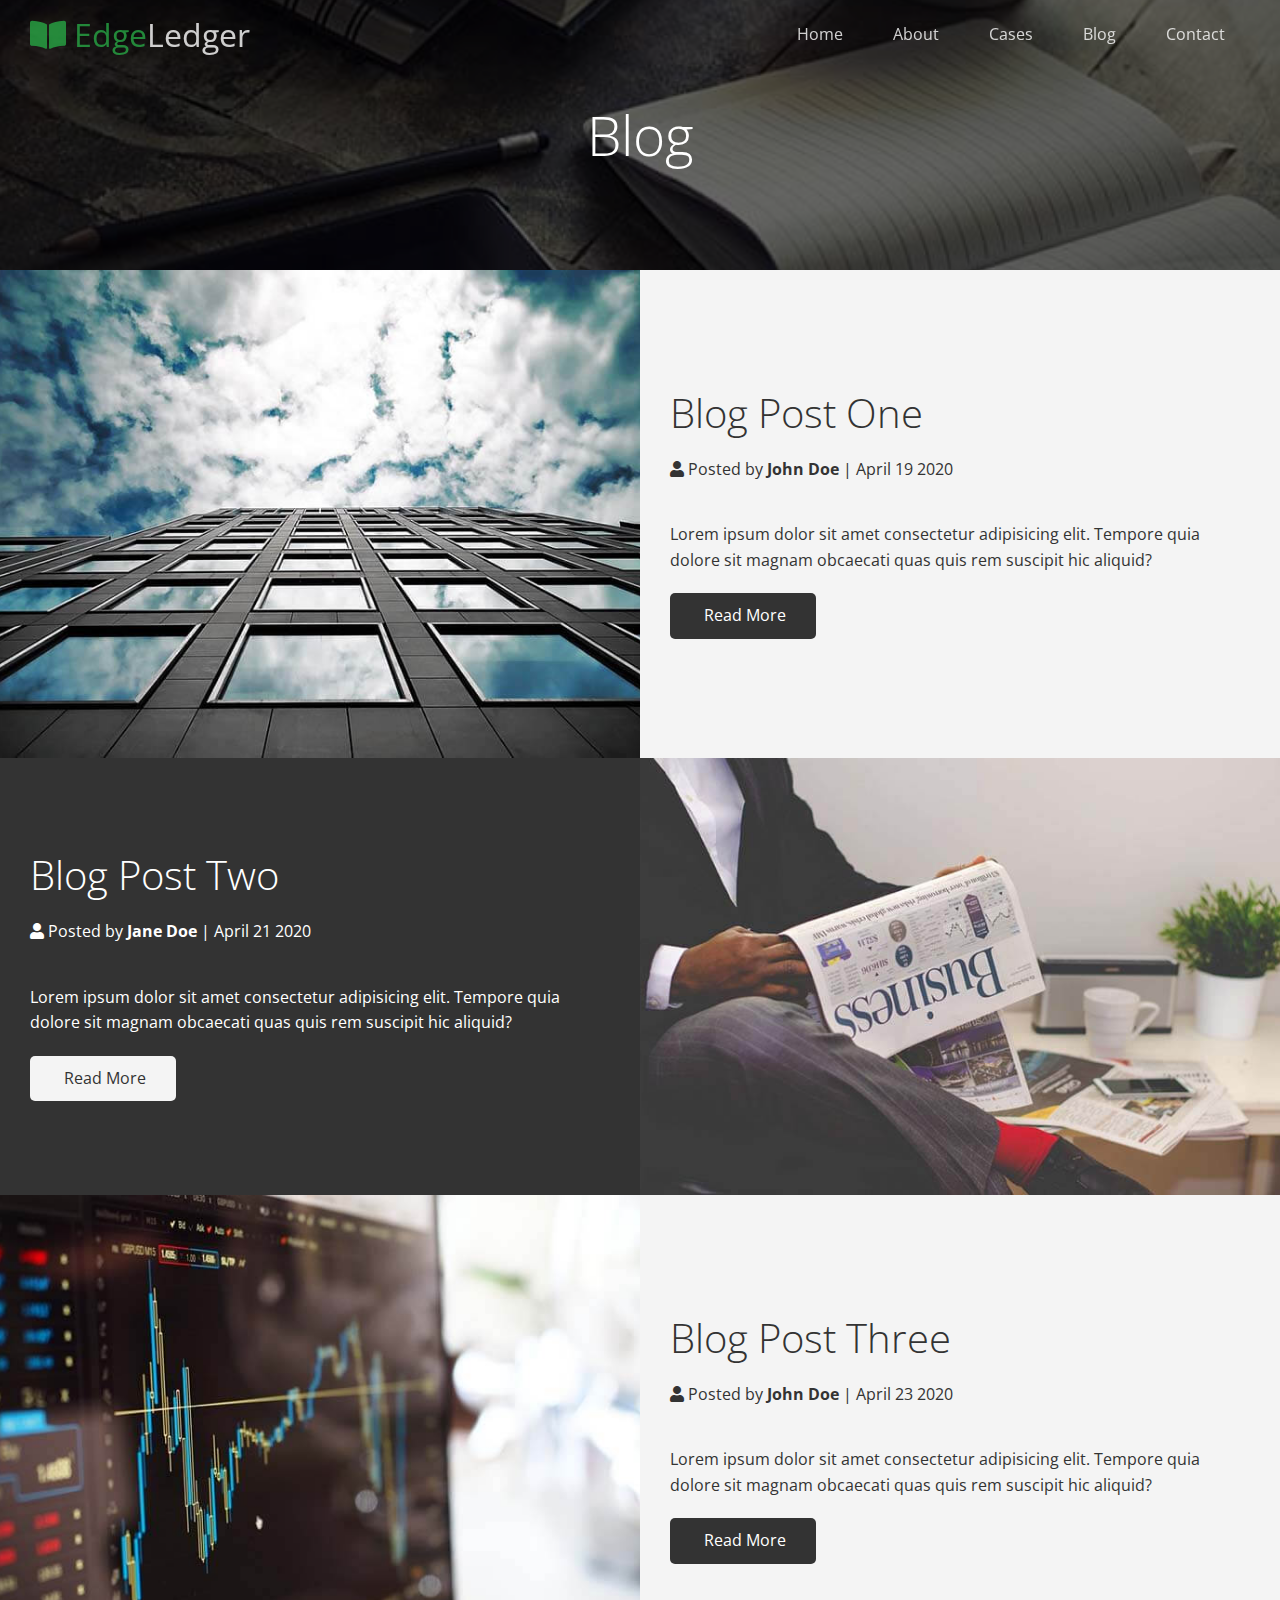
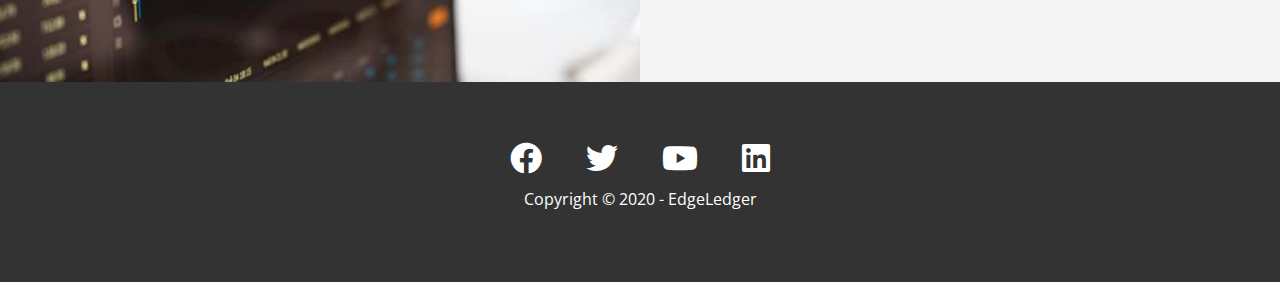
<file: blog.html>
<!DOCTYPE html>
<html lang="en">

<head>
    <!-- Meta -->
    <meta charset="UTF-8">
    <meta name="viewport" content="width=device-width, initial-scale=1.0">
    <meta name="description" content="">
    <meta name="keywords" content="">
    <!-- Font Awesome -->
    <link rel="stylesheet" href="https://cdnjs.cloudflare.com/ajax/libs/font-awesome/5.13.1/css/all.min.css">
    <!-- CSS -->
    <link rel="stylesheet" href="/css/utilities.css">
    <link rel="stylesheet" href="/css/style.css">
    <title>Read Our Blog</title>
</head>

<body>
    <header class="hero blog">
        <div id="navbar" class="navbar top">
            <h1 class="logo">
                <span class="text-primary"><i class="fas fa-book-open"></i> Edge</span>Ledger
            </h1>
            <nav>
                <ul>
                    <li><a href="index.html">Home</a></li>
                    <li><a href="index.html#about">About</a></li>
                    <li><a href="index.html#about">Cases</a></li>
                    <li><a href="index.html#about">Blog</a></li>
                    <li><a href="index.html#about">Contact</a></li>
                </ul>
            </nav>
        </div>

        <div class="content">
            <h1>Blog</h1>
        </div>
    </header>


    <main>
        <article class="solutions flex-columns">
            <div class="row">
                <div class="column">
                    <div class="column-1">
                        <img src="/image/blog/blog1.jpg" alt="">
                    </div>
                </div>
                <div class="column">
                    <div class="column-2 bg-light">
                        <h2>Blog Post One</h2>
                        <p class="meta">
                            <i class="fas fa-user"></i> Posted by <strong>John Doe</strong>
                            | April 19 2020
                        </p>
                        <p>Lorem ipsum dolor sit amet consectetur adipisicing elit. 
                        Tempore quia dolore sit magnam obcaecati quas quis rem suscipit hic aliquid?</p>
                        <a href="post.html" class="btn btn-dark">
                            <i class="fas fa-chevron"></i>
                            Read More
                        </a>
                    </div>
                </div>
            </div>
        </article>

        <article class="solutions flex-columns flex-reverse">
            <div class="row">
                <div class="column">
                    <div class="column-1">
                        <img src="/image/blog/blog2.jpg" alt="">
                    </div>
                </div>
                <div class="column">
                    <div class="column-2 bg-dark">
                        <h2>Blog Post Two</h2>
                        <p class="meta">
                            <i class="fas fa-user"></i> Posted by <strong>Jane Doe</strong>
                            | April 21 2020
                        </p>
                        <p>Lorem ipsum dolor sit amet consectetur adipisicing elit. 
                        Tempore quia dolore sit magnam obcaecati quas quis rem suscipit hic aliquid?</p>
                        <a href="post.html" class="btn btn-light">
                            <i class="fas fa-chevron"></i>
                            Read More
                        </a>
                    </div>
                </div>
            </div>
        </article>

        <article class="solutions flex-columns">
            <div class="row">
                <div class="column">
                    <div class="column-1">
                        <img src="/image/blog/blog3.jpg" alt="">
                    </div>
                </div>
                <div class="column">
                    <div class="column-2 bg-light">
                        <h2>Blog Post Three</h2>
                        <p class="meta">
                            <i class="fas fa-user"></i> Posted by <strong>John Doe</strong>
                            | April 23 2020
                        </p>
                        <p>Lorem ipsum dolor sit amet consectetur adipisicing elit. 
                        Tempore quia dolore sit magnam obcaecati quas quis rem suscipit hic aliquid?</p>
                        <a href="post.html" class="btn btn-dark">
                            <i class="fas fa-chevron"></i>
                            Read More
                        </a>
                    </div>
                </div>
            </div>
        </article>
    </main>

    <!-- Footer -->
    <footer class="footer bg-dark">
        <div class="social">
            <a href="#"><i class="fab fa-facebook fa-2x"></i></a>
            <a href="#"><i class="fab fa-twitter fa-2x"></i></a>
            <a href="#"><i class="fab fa-youtube fa-2x"></i></a>
            <a href="#"><i class="fab fa-linkedin fa-2x"></i></a>
        </div>
        <p>Copyright &copy; 2020 - EdgeLedger</p>
    </footer>
</body>

</html>
</file>
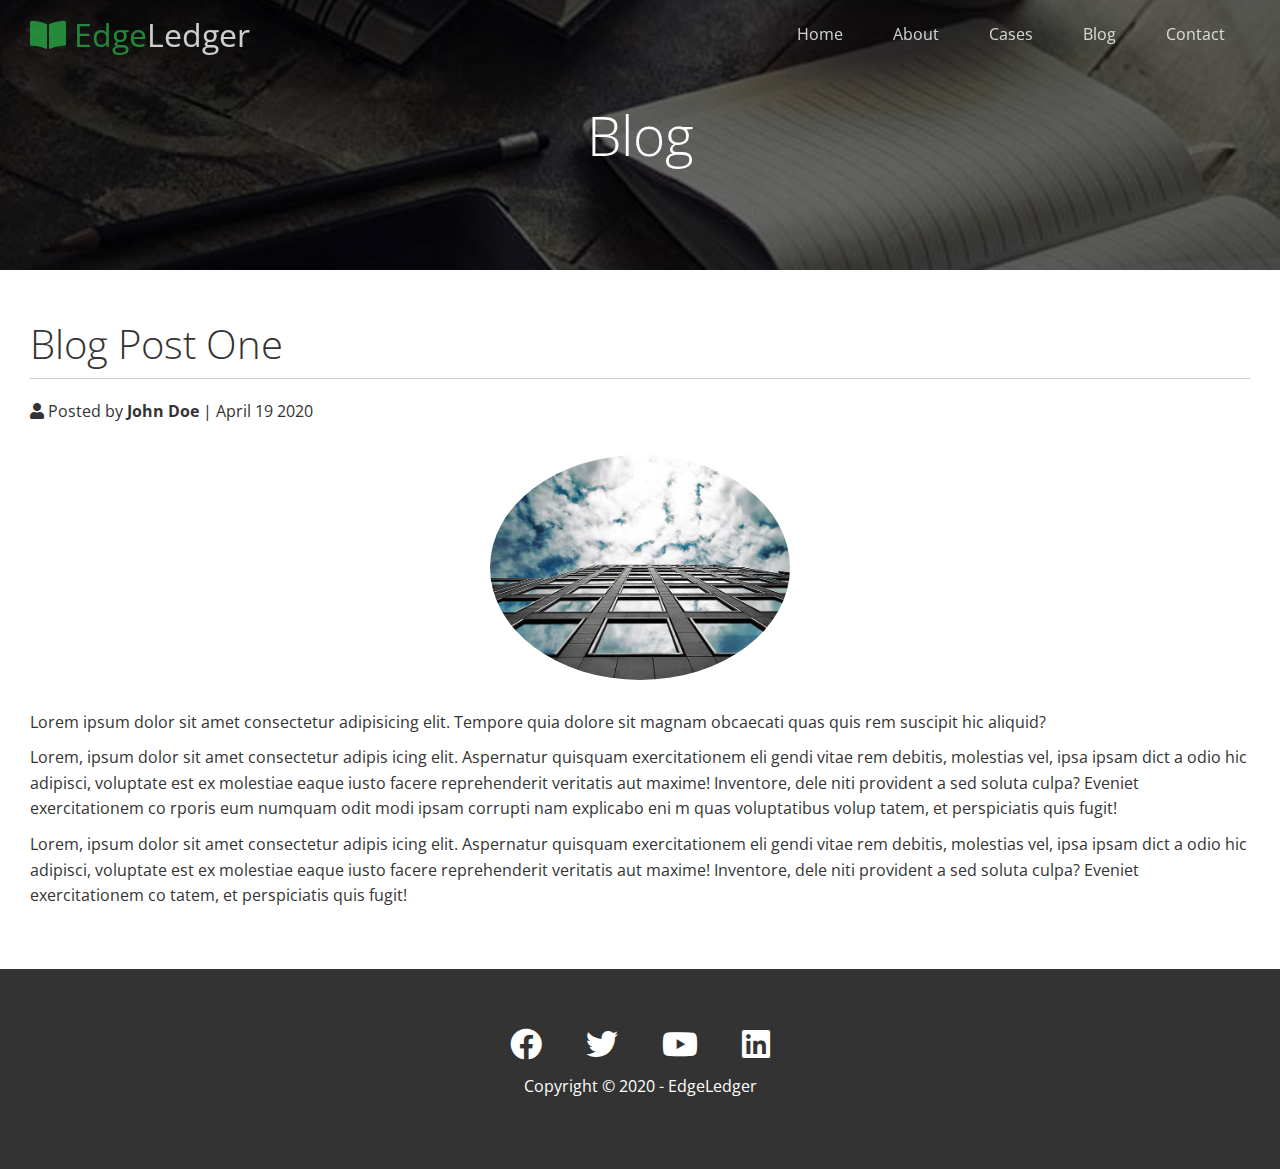
<file: post.html>
<!DOCTYPE html>
<html lang="en">

<head>
    <!-- Meta -->
    <meta charset="UTF-8">
    <meta name="viewport" content="width=device-width, initial-scale=1.0">
    <meta name="description" content="">
    <meta name="keywords" content="">
    <!-- Font Awesome -->
    <link rel="stylesheet" href="https://cdnjs.cloudflare.com/ajax/libs/font-awesome/5.13.1/css/all.min.css">
    <!-- CSS -->
    <link rel="stylesheet" href="/css/utilities.css">
    <link rel="stylesheet" href="/css/style.css">
    <title>Post 1</title>
</head>

<body>
    <header class="hero blog">
        <div id="navbar" class="navbar top">
            <h1 class="logo">
                <span class="text-primary"><i class="fas fa-book-open"></i> Edge</span>Ledger
            </h1>
            <nav>
                <ul>
                    <li><a href="index.html">Home</a></li>
                    <li><a href="index.html#about">About</a></li>
                    <li><a href="index.html#about">Cases</a></li>
                    <li><a href="index.html#about">Blog</a></li>
                    <li><a href="index.html#about">Contact</a></li>
                </ul>
            </nav>
        </div>

        <div class="content">
            <h1>Blog</h1>
        </div>
    </header>


    <main>
        <section class="post">
            <h2>Blog Post One</h2>
            <p class="meta">
                <i class="fas fa-user"></i> Posted by <strong>John Doe</strong>
                | April 19 2020
            </p>
            <img src="image/blog/blog1.jpg" alt="">
            <p>Lorem ipsum dolor sit amet consectetur adipisicing elit.
                Tempore quia dolore sit magnam obcaecati
                quas quis rem suscipit hic aliquid?</p>
            <p>Lorem, ipsum dolor sit amet consectetur adipis
                icing elit. Aspernatur quisquam exercitationem eli
                gendi vitae rem debitis, molestias vel, ipsa ipsam dict
                a odio hic adipisci, voluptate est ex molestiae eaque iusto
                facere reprehenderit veritatis aut maxime! Inventore, dele
                niti provident a sed soluta culpa? Eveniet exercitationem co
                rporis eum numquam odit modi ipsam corrupti nam explicabo eni
                m quas voluptatibus volup
                tatem, et perspiciatis quis fugit!
            </p>
            <p>Lorem, ipsum dolor sit amet consectetur adipis
                icing elit. Aspernatur quisquam exercitationem eli
                gendi vitae rem debitis, molestias vel, ipsa ipsam dict
                a odio hic adipisci, voluptate est ex molestiae eaque iusto
                facere reprehenderit veritatis aut maxime! Inventore, dele
                niti provident a sed soluta culpa? Eveniet exercitationem co
                tatem, et perspiciatis quis fugit!
            </p>
        </section>
    </main>

    <!-- Footer -->
    <footer class="footer bg-dark">
        <div class="social">
            <a href="#"><i class="fab fa-facebook fa-2x"></i></a>
            <a href="#"><i class="fab fa-twitter fa-2x"></i></a>
            <a href="#"><i class="fab fa-youtube fa-2x"></i></a>
            <a href="#"><i class="fab fa-linkedin fa-2x"></i></a>
        </div>
        <p>Copyright &copy; 2020 - EdgeLedger</p>
    </footer>
</body>

</html>
</file>
<file: css/utilities.css>
/* Text Colors */
.text-primary {
    color: #28a745;
}

.text-secondary {
    color: #0284d0;
}

/* Button */
.btn {
    cursor: pointer;
    display: inline-block;
    padding: 10px 30px;
    color: #fff;
    background-color: #28a745;
    border: none;
    border-radius: 5px;
}

.btn:hover {
    opacity: 0.9;
}

.btn-primary, .bg-primary {
    background-color: #28a745;
    color: #fff;
}

.btn-secondary, .bg-secondary {
    background-color: #0284d0;
    color: #fff;
}

.btn-dark, .bg-dark {
    background-color: #333;
    color: #fff;
}

.btn-light, .bg-light {
    background-color: #f4f4f4;
    color: #333;
}

.btn-outline {
    background: transparent;
    border: 1px solid #fff;
}

/* Flex items */
.flex-items {
    display: flex;
    text-align: center;
    justify-content: center;
    text-align: center;
    height: 100%;
}

.flex-items > div {
    padding: 20px;
}

/* Flex Columns */
.flex-columns.flex-reverse .row {
    flex-direction: row-reverse;
}

.flex-columns .row {
    display: flex;
    flex-direction: row;
    flex-wrap: wrap;
    width: 100%;
}

.flex-columns .column {
    display: flex;
    flex-direction: column;
    flex-basis: 100%;
    flex: 1;
}

.flex-columns .column .column-1,
.flex-columns .column .column-2 {
    height: 100%;
}

.flex-columns img {
    width: 100%;
    height: 100%;
    object-fit: cover;
}

.flex-columns .column-2 {
    display: flex;
    flex-direction: column;
    align-items: flex-start;
    justify-content: center;
    padding: 30px;
}

.flex-columns h2 {
    font-size: 40px;
    font-weight: 100;
}

.flex-columns h4 {
    margin-bottom: 10px;
}

.flex-columns p {
    margin: 20px 0;
}

/* Section Header */
.section-header {
    padding: 30px;
    display: flex;
    flex-direction: column;
    align-items: center;
    justify-content: center;
    text-align: center;
}

.section-header h2 {
    font-size: 40px;
    margin: 20px 0;
}

.section-padding {
    padding: 20px 20px 40px;
}

/* Flex Grid */
.flex-grid .row {
    display: flex;
    flex-wrap: wrap;
    padding: 0 4px;
}

.flex-grid .column {
    flex: 25%;
    max-width: 25%;
    padding: 0 4px;
}
</file>
<file: css/style.css>
/* Font Import */
 @import url('https://fonts.googleapis.com/css2?family=Open+Sans:wght@300;400&display=swap');

* {
    box-sizing: border-box;
    margin: 0px;
    padding: 0px;
}

body {
    font-family: 'Open Sans', sans-serif;
    background: #fff;
    color: #333;
    line-height: 1.6;
}

ul {
    list-style: none;
}

a {
    color: #333;
    text-decoration: none;
}

h1, h2 {
    font-weight: 300;
    line-height: 1.2;
}

p {
    margin: 10px 0;
}

img {
    width: 100%;
}

/* Navbar */
.navbar {
    display: flex;
    align-items: center;
    justify-content: space-between;
    background-color: #333;
    color: #fff;
    opacity: 0.8;
    width: 100%;
    height: 70px;
    position: fixed;
    top: 0px;
    padding: 0 30px;
    transition: 0.5s;
}

.navbar.top {
    background: transparent;
}

.navbar.top {
    background: transparent;
}

.navbar a {
    color: #fff;
    padding: 10px 20px;
    margin: 0 5px;
}

.navbar a:hover {
    border-bottom: #28a745 2px solid;
}

.navbar ul {
    display: flex;
}

.navbar .logo {
    font-weight: 400;
}

/* Header */
.hero {
    background: url('../image/home/showcase.jpg') no-repeat center center/cover;
    height: 100vh;
    position: relative;
    color: #fff;
}

.hero .content {
    display: flex;
    flex-direction: column;
    align-items: center;
    justify-content: center;
    text-align: center;
    height: 100%;
    padding: 0 20px;
}

.hero .content h1 {
    font-size: 55px;
}

.hero .content p {
    font-size: 23px;
    max-width: 600px;
    margin: 20px 0 30px;
}

.hero::before {
    content: '';
    position: absolute;
    top: 0;
    left: 0;
    width: 100%;
    height: 100%;
    background: rgba(0,0,0,0.6);
}

.hero * {
    z-index: 10;
}

.hero.blog {
    background: url(/image/home/blog.jpg) no-repeat center center/cover;
    height: 30vh;
}

/* Icons */
.icons {
    padding: 30px;
}

.icons h3 {
    font-weight: bold;
    margin-bottom: 15px;
}

.icons i {
    background-color: #28a745;
    color: #fff;
    padding: 1rem;
    border-radius: 50%;
    margin-bottom: 15px;
}

.cases img:hover {
    opacity: 0.7;
}

.team img {
    border-radius: 50%;
}

/* Callback Form */
.callback-form {
    width: 100%;
    padding: 20px 0;
}

.callback-form label {
    display: block;
    margin-bottom: 5px;
}

.callback-form .form-control {
    margin-bottom: 15px;
}

.callback-form input {
    width: 100%;
    padding: 4px;
    height: 40px;
    border: #f5f5f5 1px solid;
}

.callback-form input:focus {
    outline-color: #28a745;
}

.callback-form .btn {
    padding: 12px 0px;
    margin-top: 20px;
}

/* Post */
.post {
    padding: 50px 30px;
}

.post h2 {
    font-size: 40px;
    margin-bottom: 20px;
    padding-bottom: 10px;
    border-bottom: #ccc solid 1px;
}

.post .meta {
    margin-bottom: 30px;
}

.post img {
    width: 300px;
    border-radius: 50%;
    display: block;
    margin: 0 auto 30px;;
}

/* Footer */
.footer {
    display: flex;
    flex-direction: column;
    align-items: center;
    justify-content: center;
    text-align: center;
    height: 200px;
}

.footer a {
    color: #fff;
}

.footer a:hover {
    color: #28a745;
}

.footer .social > * {
    margin: 0 20px;
}

/* Mobile */
@media(max-width: 768px) {
    .navbar {
        flex-direction: column;
        height: 120px;
        padding: 20px;
    }

    .navbar a {
        padding: 10px 10px;
        margin: 0 3px;
    }

    .flex-items {
        flex-direction: column;
    }

    .flex-columns .column, .flex-grid .column {
        flex: 100%;
        max-width: 100%;
    }

    .team img {
        width: 70%;
    }
}
</file>
